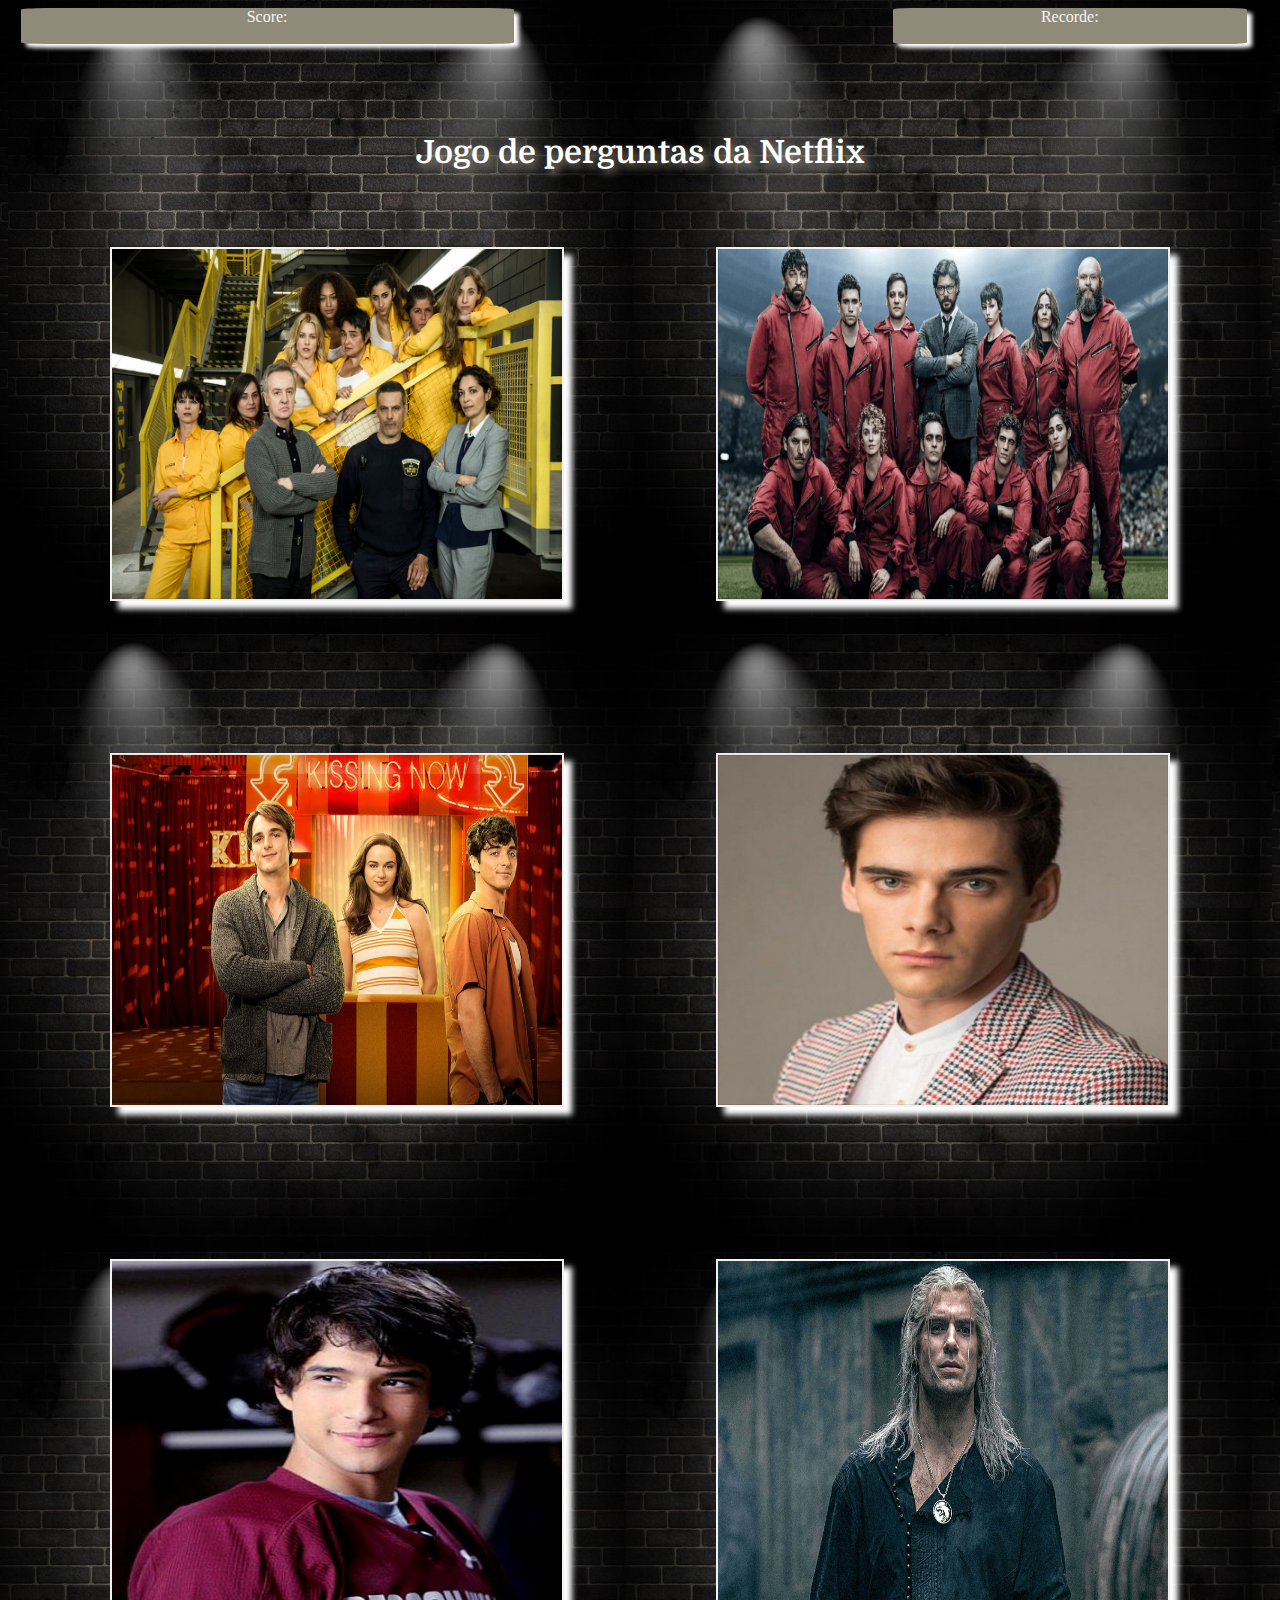
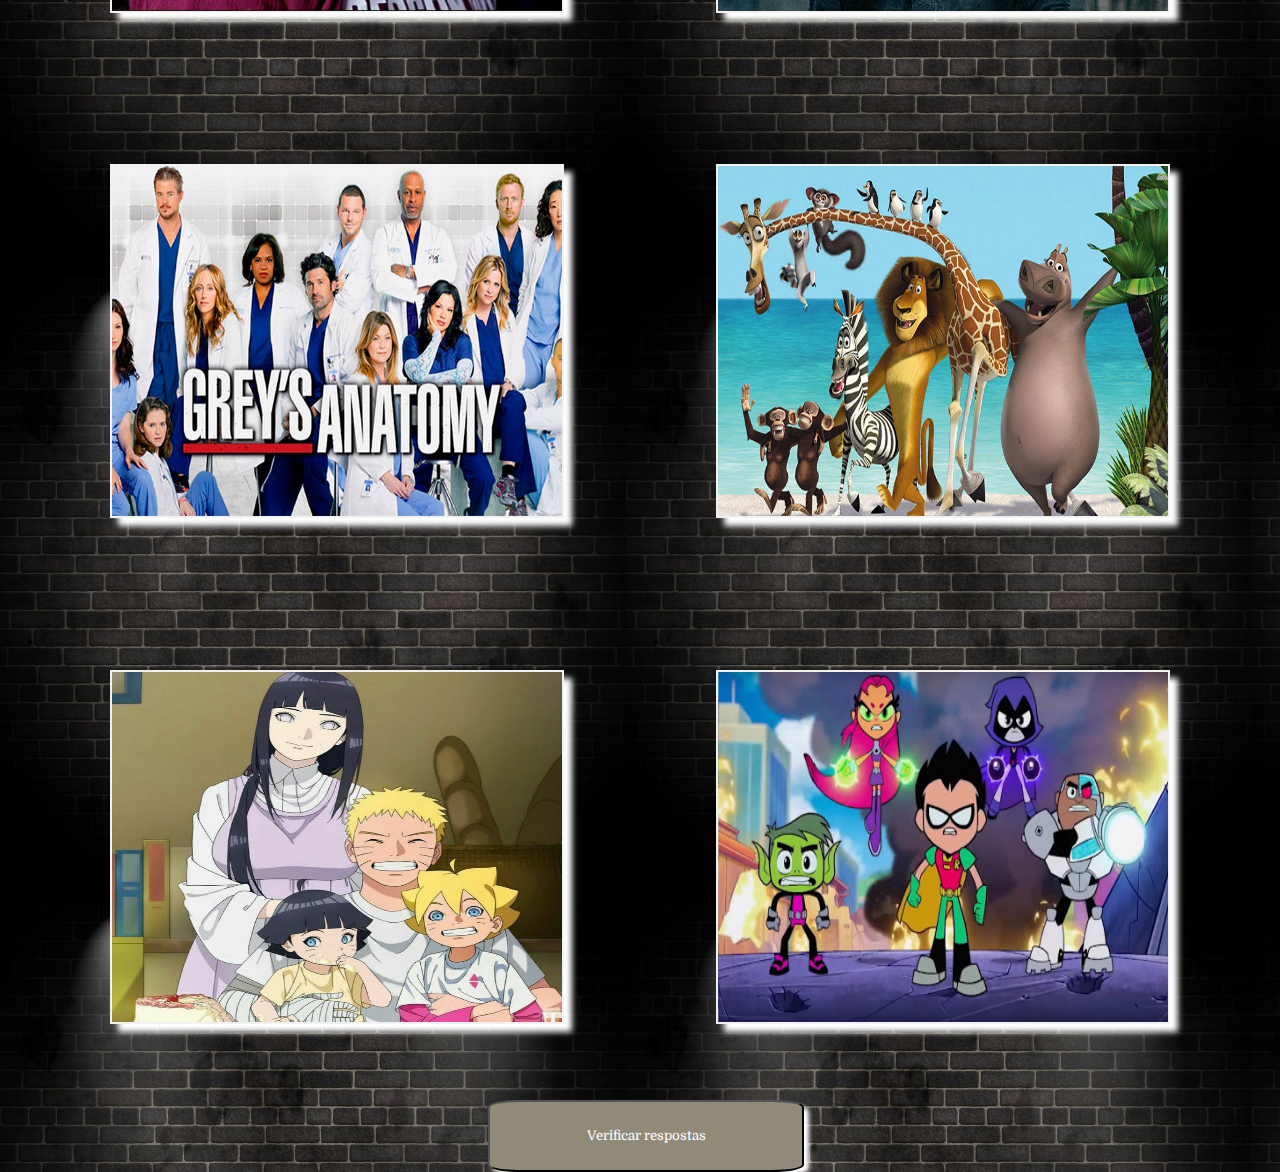
<file: Jogo-Lima/index.html>
<!DOCTYPE html>
<html lang="en">
<head>
    <meta charset="UTF-8">
    <meta name="viewport" content="width=device-width, initial-scale=1.0">
    <title>Document</title>
    <link rel="stylesheet" href="index.css">
    <script src="index.js"></script>  
    <link rel="preconnect" href="https://fonts.gstatic.com">
    <link href="https://fonts.googleapis.com/css2?family=Domine&display=swap" rel="stylesheet">

</head>
<body>
    <h1 class="titulo">Jogo de perguntas da Netflix</h1>
    
    <main>
    <div class="flip-card">
        <div class="flip-card-interior">
          <div class="flip-card-frente">
            <img src="imagens/vis-a-vis.jpg"img01" style="width:100%;height:100%;">
          </div>
          <div class="flip-card-verso">
            <h1>Séries e filmes da Netflix</h1>
            <br>
            <h3> A imagem acima pertence a qual série da netflix?</h3>
            <br>
            <span id="resposta01"></span><br>
            <input type="radio" name="pergunta01" id="alternativa1"> Orange Black <br>
            <input type="radio" name="pergunta01" id="alternativa2" value="Vis a Vis"> Vis a Vis<br>
            <input type="radio" name="pergunta01" id="alternativa3" > Prisão de mulheres<br>
            <input  type="radio" name="pergunta01"  id="alternativa4"> Nenhuma das anteriores<br>
          </div>
        </div>
      </div>

      <div class="flip-card">
        <div class="flip-card-interior">
          <div class="flip-card-frente">
            <img src="imagens/la-casa-de-papel.png" alt="img02" style="width:100%;height:100%;">
          </div>
          <div class="flip-card-verso">
            <h1>Séries e filmes da Netflix</h1>
            <br>
            <h3>Quantas temporadas tem La casa de papel?</h3>
            <br>
         <span id="resposta02"></span><br>
         <input type="radio" name="pergunta02" id="alternativa5"> 1 temporada <br>
         <input type="radio" name="pergunta02" id="alternativa6"  > 2 temporadas<br>
         <input type="radio" name="pergunta02" id="alternativa7" >  3 temporadas<br>
         <input  type="radio" name="pergunta02"  id="alternativa8" value="4 temporadas"> 4 temporadas<br>
    </div>
          </div>
        </div>

      <div class="flip-card">
        <div class="flip-card-interior">
          <div class="flip-card-frente">
            <img src="imagens/A-Barraca-do-Beijo-2.jpg" alt="img03" style="width:100%;height:100%;">
          </div>
          <div class="flip-card-verso">
            <h1>Séries e filmes da Netflix</h1>
            <br>
            <h3>Elle encontra no quarto de Noah algo que a faz pensar que ele esta traindo ela, o que ela encontrou?</h3>
            <span id="resposta03"></span><br>
            <input type="radio" name="pergunta03" id="alternativa9"> Roupa íntima feminina <br>
            <input type="radio" name="pergunta03" id="alternativa10" value="Um brinco" > Um brinco <br>
            <input type="radio" name="pergunta03" id="alternativa11" >  Um batom<br>
            <input  type="radio" name="pergunta03"  id="alternativa12" > Nenhuma das anteriores<br>
          </div>
        </div>
      </div>

      <div class="flip-card">
        <div class="flip-card-interior">
          <div class="flip-card-frente">
            <img src="imagens/polo-elite.jpg" alt="img04" style="width:100%;height:100%;">
          </div>
          <div class="flip-card-verso">
            <h1>Séries e filmes da Netflix</h1>
            <br>
            <h3>Na série Elite quem foi o responsavel pela morte de Polo?</h3>
            <br>
         <span id="resposta04"></span><br>
         <input type="radio" name="pergunta04" id="alternativa13"> Carla <br>
         <input type="radio" name="pergunta04" id="alternativa14"  >Samuel<br>
         <input type="radio" name="pergunta04" id="alternativa15" value="Lucrecia" >Lucrecia<br>
         <input  type="radio" name="pergunta04"  id="alternativa16" >Guzman<br>
          </div>
        </div>
      </div>

      <div class="flip-card">
        <div class="flip-card-interior">
          <div class="flip-card-frente">
            <img src="imagens/Scott_McCall.jpg" alt="img05" style="width:100%;height:100%;">
          </div>
          <div class="flip-card-verso">
            <h1>Séries e filmes da Netflix</h1>
            <br>
            <h3>Na série Teen Wolf, Scott pratica qual esporte?</h3>
            <br>
            <span id="resposta05"></span><br>
            <input type="radio" name="pergunta05" id="alternativa17"> Futebol <br>
            <input type="radio" name="pergunta05" id="alternativa18"  >Futebol Americano<br>
            <input type="radio" name="pergunta05" id="alternativa19" value="Lacrosse" >Lacrosse<br>
            <input  type="radio" name="pergunta05"  id="alternativa20" >Basebool<br>
          </div>
        </div>
      </div>

      <div class="flip-card">
        <div class="flip-card-interior">
          <div class="flip-card-frente">
            <img src="imagens/The-Witcher.jpg" alt="img06" style="width:100%;height:100%;">
          </div>
          <div class="flip-card-verso">
            <h1>Séries e filmes da Netflix</h1>
            <br>
            <h3>Qual série pertence o ator acima?</h3>
            <br>
            <span id="resposta06"></span><br>
            <input type="radio" name="pergunta06" id="alternativa21"> Vikings <br>
            <input type="radio" name="pergunta06" id="alternativa22"  >A terra prometida<br>
            <input type="radio" name="pergunta06" id="alternativa23" >Ele pertence a um filme e não série<br>
            <input  type="radio" name="pergunta06"  id="alternativa24" value="The witcher" >The witcher<br>
          </div>
        </div>
      </div>

      <div class="flip-card">
        <div class="flip-card-interior">
          <div class="flip-card-frente">
            <img src="imagens/greys_anatomy.jpg" alt="img07" style="width:100%;height:100%;">
          </div>
          <div class="flip-card-verso">
            <h1>Séries e filmes da Netflix</h1>
          <br>
            <h3>Quantas temporadas tem a série acima?</h3>
            <br>
            <span id="resposta07"></span><br>
            <input type="radio" name="pergunta07" id="alternativa25"> 4 temporadas <br>
            <input type="radio" name="pergunta07" id="alternativa26"  >6 temporadas<br>
            <input type="radio" name="pergunta07" id="alternativa27" >8 temporadas<br>
            <input  type="radio" name="pergunta07"  id="alternativa28" value="16 temporadas" >16 temporadas<br>
          </div>
        </div>
      </div>

      <div class="flip-card">
        <div class="flip-card-interior">
          <div class="flip-card-frente">
            <img src="imagens/madagascar.jpg" alt="img08" style="width:100%;height:100%;">
          </div>
          <div class="flip-card-verso">
            <h1>Séries e filmes da Netflix</h1>
            <br>
            <h3>No filme Madagascar, Melman é qual animal?</h3>
            <br>
            <span id="resposta08"></span><br>
            <input type="radio" name="pergunta08" id="alternativa29"  > Zebra<br>
            <input type="radio" name="pergunta08" id="alternativa30"  >Hipopotamo <br>
            <input type="radio" name="pergunta08" id="alternativa31" >Pinguim<br>
            <input  type="radio" name="pergunta08"  id="alternativa32" value="Nenhuma das opções" >Nenhuma das opções<br>
          </div>
        </div>
      </div>

      <div class="flip-card">
        <div class="flip-card-interior">
          <div class="flip-card-frente">
            <img src="imagens/naruto.jpg" alt="img09" style="width:100%;height:100%;">
          </div>
          <div class="flip-card-verso">
            <h1>Séries e filmes da Netflix</h1>
            <br>
            <h3>Qual o nome da filha do Naruto?</h3>
            <br>
            <span id="resposta09"></span><br>
            <input type="radio" name="pergunta09" id="alternativa33" value="Himawary"> Himawary <br>
            <input type="radio" name="pergunta09" id="alternativa34"  >Hinata<br>
            <input type="radio" name="pergunta09" id="alternativa35" >Sakura<br>
            <input  type="radio" name="pergunta09"  id="alternativa36" >Inojin<br>
          </div>
        </div>
      </div>

      <div class="flip-card">
        <div class="flip-card-interior">
          <div class="flip-card-frente">
            <img src="imagens/jovens-titãs-desenho.jpg" alt="img10" style="width:100%;height:100%;">
          </div>
          <div class="flip-card-verso">
            <h1>Séries e filmes da Netflix</h1>
            <br>
            <h3>Qual o nome da garotina do cabelo rosa?</h3>
            <br>
            <span id="resposta10"></span><br>
            <input type="radio" name="pergunta10" id="alternativa37"> Ravena <br>
            <input type="radio" name="pergunta10" id="alternativa38" value="Estelar" >Estelar<br>
            <input type="radio" name="pergunta10" id="alternativa39" >Anny<br>
            <input  type="radio" name="pergunta10"  id="alternativa40"  >Bianca<br>
          </div>
        </div>
      </div>
    </main>

      <button id="respostas" onclick="verifica_resposta()">Verificar respostas</button><br>
      <br>
      <div class="score">Score:<span id="saida_score"></span> </div> 
     
      <div class="recorde">Recorde:<span id="saida_recorde"></span></div>

</body>
</html>
</file>
<file: Jogo-Lima/index.css>
html, body {
    
    display: flex;
    position: relative;
    flex-wrap: wrap; 
    background-image: url("./imagens/fundo.jpg"); 
    width: 100%;
    height: 100%; 
   }

   /* *{margin: 0; padding: 0;} */
  
  main {
      display: flex;
      justify-content: center;
      width: 100%;
      flex-wrap: wrap;
  }
  /* Css do flip card */
  .flip-card {
      background-color: transparent;
      margin: 6%;
      width: 450px;
      flex-wrap: wrap; 
      height: 350px;
      border: 2px solid #f1f1f1;
      perspective: 1000px; 
      box-shadow: rgb(255, 255, 255) 8px 8px 6px;
    }
    .flip-card-interior {
      position: relative;
      width: 100%;
      height: 100%;
      text-align: center;
      transition: transform 0.8s;
      transform-style: preserve-3d;
    }
    .flip-card:hover .flip-card-interior {
      transform: rotateY(180deg);
    }
    .flip-card-frente, .flip-card-verso {
      position: absolute;
      width: 100%;
      height: 100%;
      -webkit-backface-visibility: hidden; 
      backface-visibility: hidden;
    }
    .flip-card-frente {
      background-color: #bbb;
      color: black;
    }
    
    
    .flip-card-verso {
      background-color: rgb(102, 7, 7);
      color: white;
      transform: rotateY(180deg);
      font-family: 'Domine', serif;
    }
  
  
  /*Css do restante da pagina */
  
     h1, p {
      color: white;
    }    
    .titulo {
      color: white ;
      margin:0;
      width: 100%; 
      text-align: center; 
      margin-top: 10%;
      text-shadow: white;
      text-shadow: 4px 4px 8px rgb(144, 138, 121);; 
      font-family: 'Domine', serif;
      }
     
  
      
   .respostas:hover{
  
    background-color: rgb(255, 0, 0);
  }
  
  .score {
    position: absolute;
    color: whitesmoke;
    border-radius: 5%;
    background-color: rgb(144, 138, 121);
    height:4%;
    width: 39%;
    margin-left: 1%;
    text-align: center;
    box-shadow: rgb(255, 255, 255) 5px 4px 4px;
  }
  .recorde{
    position: absolute;
    color: whitesmoke;
    border-radius: 5%;
    background-color: rgb(144, 138, 121);
    height:4%;
    width: 28%;
    margin-left: 70%;
    text-align: center;
    box-shadow: rgb(255, 255, 255) 5px 4px 4px;
  }
  
  #respostas {
    position: static;
    width: 25%;
    height:8%;
    margin-left: 38%;
    background-color: rgb(144, 138, 121);
    color: white;
    border-radius: 10%;
    font-family: 'Domine', serif;
    box-shadow: rgb(255, 255, 255) 5px 4px 4px;
  
  }
</file>
